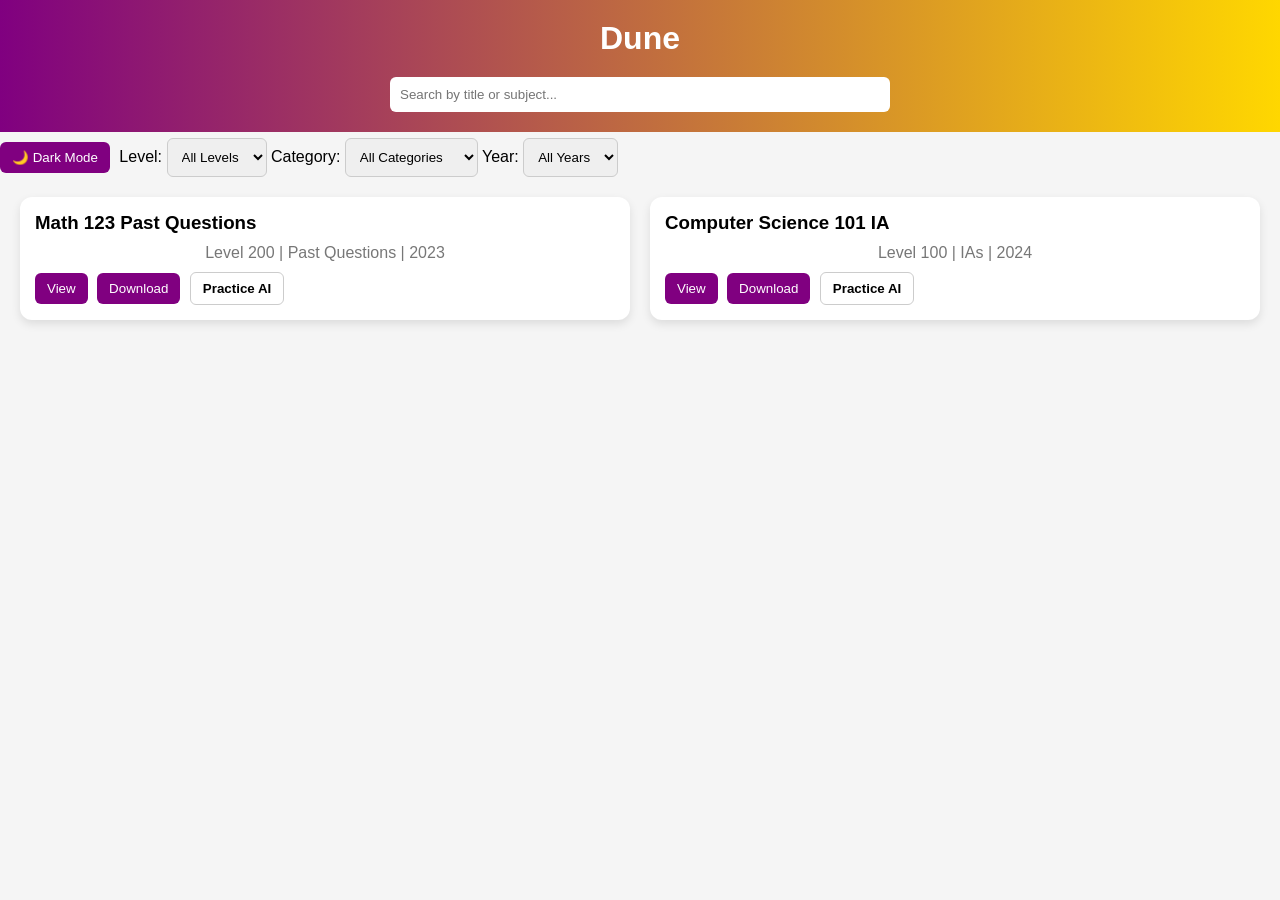
<file: Index.html>
<!DOCTYPE html>
<html lang="en">
<head>
  <meta charset="UTF-8">
  <meta name="viewport" content="width=device-width, initial-scale=1.0">
  <meta name="description" content="Dune - Smart academic repository for past questions and AI-powered practice">
  
  <title>Dune Dashboard</title>
  <link rel="stylesheet" href="style.css">
</head>
<body>

  <header>
    <h1>Dune</h1>
    <input type="text" id="search" placeholder="Search by title or subject...">
  </header>
  <button id="themeToggle">🌙 Dark Mode</button>

  <label for="levelFilter">Level:</label>
   <select id="levelFilter">
      <option value="">All Levels</option>
      <option value="100">100</option>
      <option value="200">200</option>
   </select>

   <label for="categoryFilter">Category:</label>
   <select id="categoryFilter">
      <option value="">All Categories</option>
      <option value="Past Questions">Past Questions</option>
      <option value="IAs">IAs</option>
   </select>

<label for="yearFilter">Year:</label>
<select id="yearFilter">
  <option value="">All Years</option>
  <option value="2023">2023</option>
  <option value="2024">2024</option>
</select>
  </section>

  <section id="papersContainer"></section>

  <script src="app.js"></script>
</body>
</html>
</file>
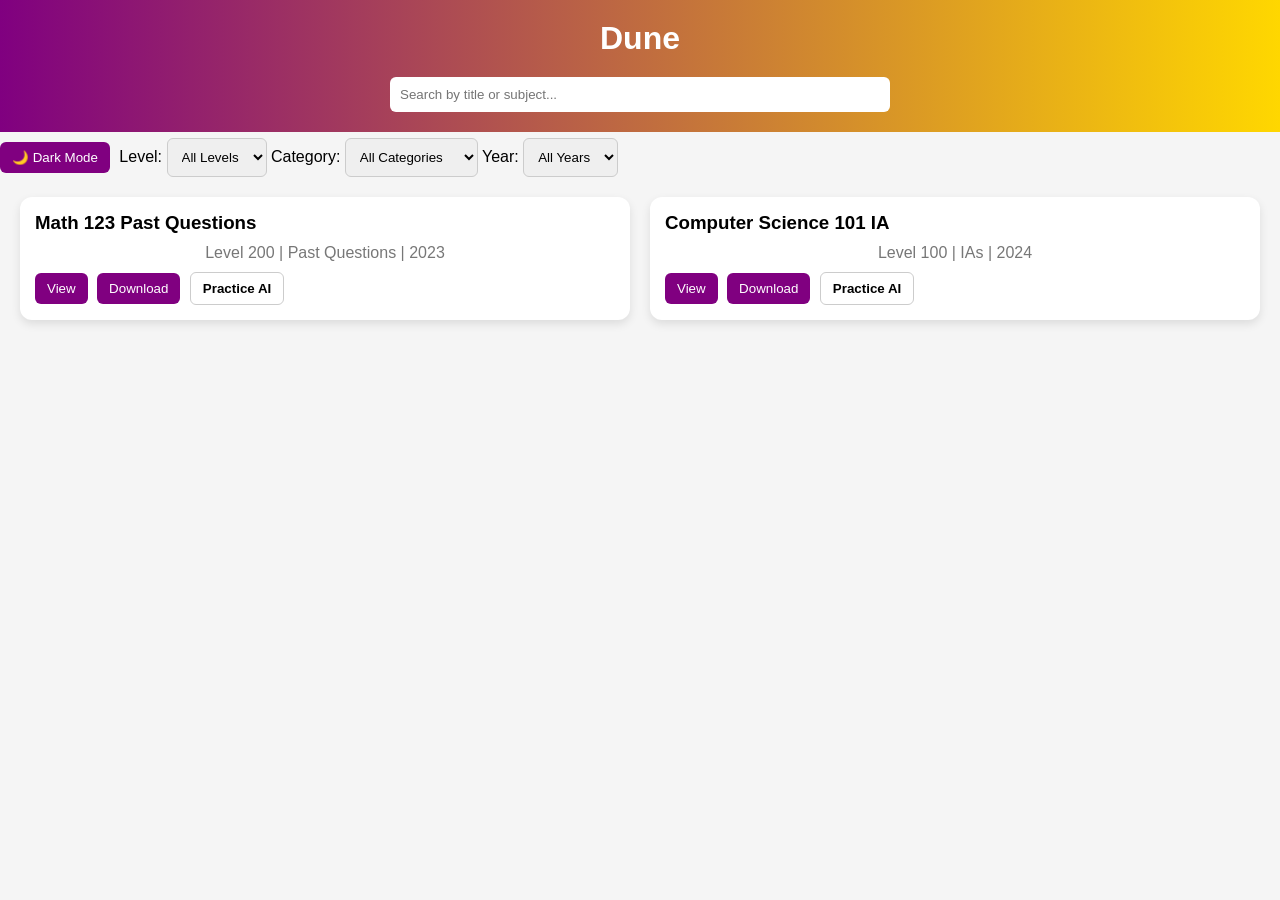
<file: index.html>
<!DOCTYPE html>
<html lang="en">
<head>
  <meta charset="UTF-8">
  <meta name="viewport" content="width=device-width, initial-scale=1.0">
  <meta name="description" content="Dune - Smart academic repository for past questions and AI-powered practice">
  
  <title>Dune Dashboard</title>
  <link rel="stylesheet" href="style.css">
</head>
<body>

  <header>
    <h1>Dune</h1>
    <input type="text" id="search" placeholder="Search by title or subject...">
  </header>
  <button id="themeToggle">🌙 Dark Mode</button>

  <label for="levelFilter">Level:</label>
   <select id="levelFilter">
      <option value="">All Levels</option>
      <option value="100">100</option>
      <option value="200">200</option>
   </select>

   <label for="categoryFilter">Category:</label>
   <select id="categoryFilter">
      <option value="">All Categories</option>
      <option value="Past Questions">Past Questions</option>
      <option value="IAs">IAs</option>
   </select>

<label for="yearFilter">Year:</label>
<select id="yearFilter">
  <option value="">All Years</option>
  <option value="2023">2023</option>
  <option value="2024">2024</option>
</select>
  </section>

  <section id="papersContainer"></section>

  <script src="app.js"></script>
</body>
</html>
</file>
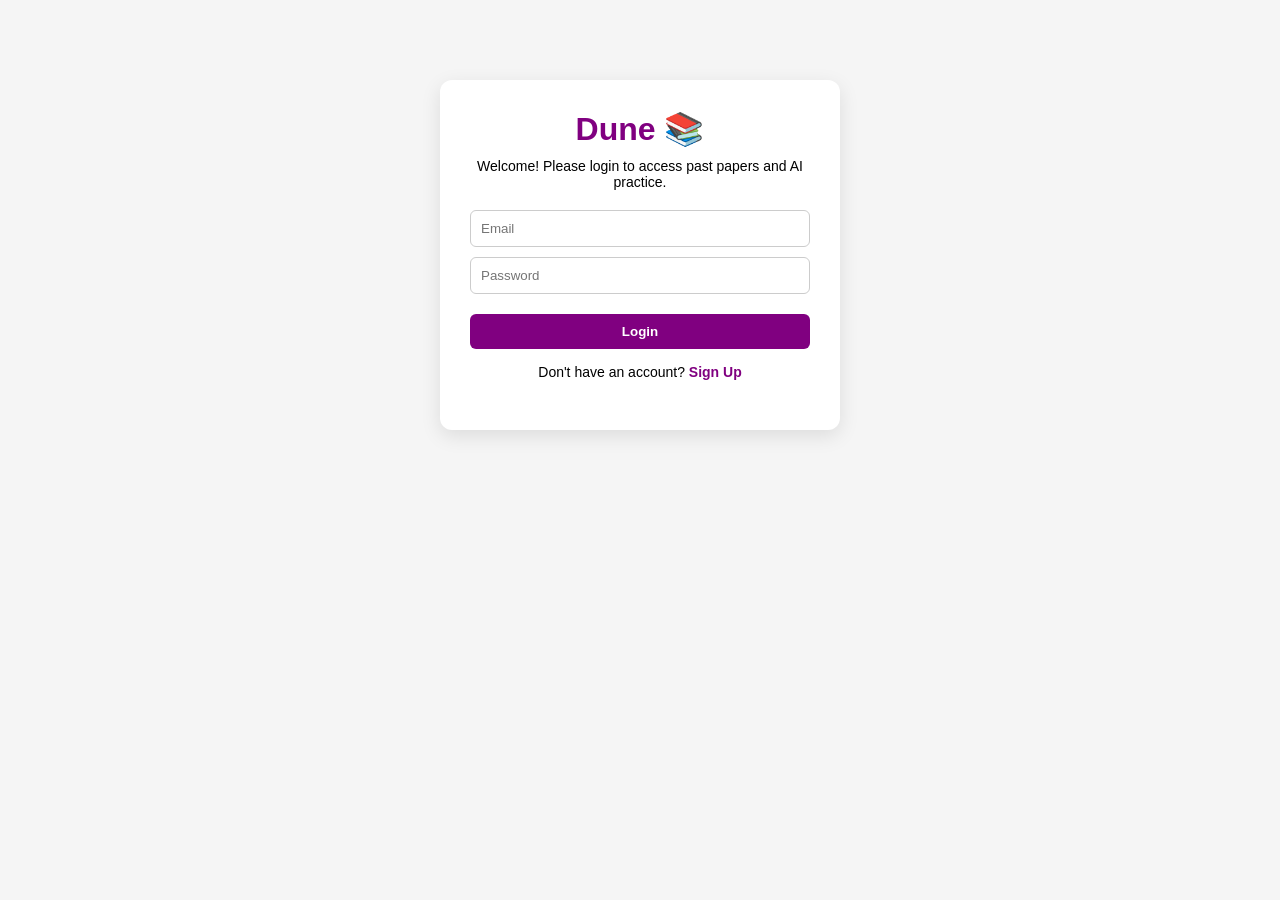
<file: login.html>
<!DOCTYPE html>
<html lang="en">
<head>
  <meta charset="UTF-8">
  <meta name="viewport" content="width=device-width, initial-scale=1.0">
  <meta name="description" content="Dune - Smart academic repository login">
  <title>Dune Login</title>
  <link rel="stylesheet" href="style.css">
</head>
<body>

  <div class="login-container">
    <h1>Dune 📚</h1>
    <p>Welcome! Please login to access past papers and AI practice.</p>

<form id="loginForm">
  <input type="email" id="email" placeholder="Email" required />
  <input type="password" id="password" placeholder="Password" required />
  <button type="submit">Login</button>
  <div id="messageBox"></div>
</form>

    <p class="signup">Don't have an account? <a href="register.html">Sign Up</a></p>
  </div>

  <script src="login.js"></script>
</body>
</html>
</file>
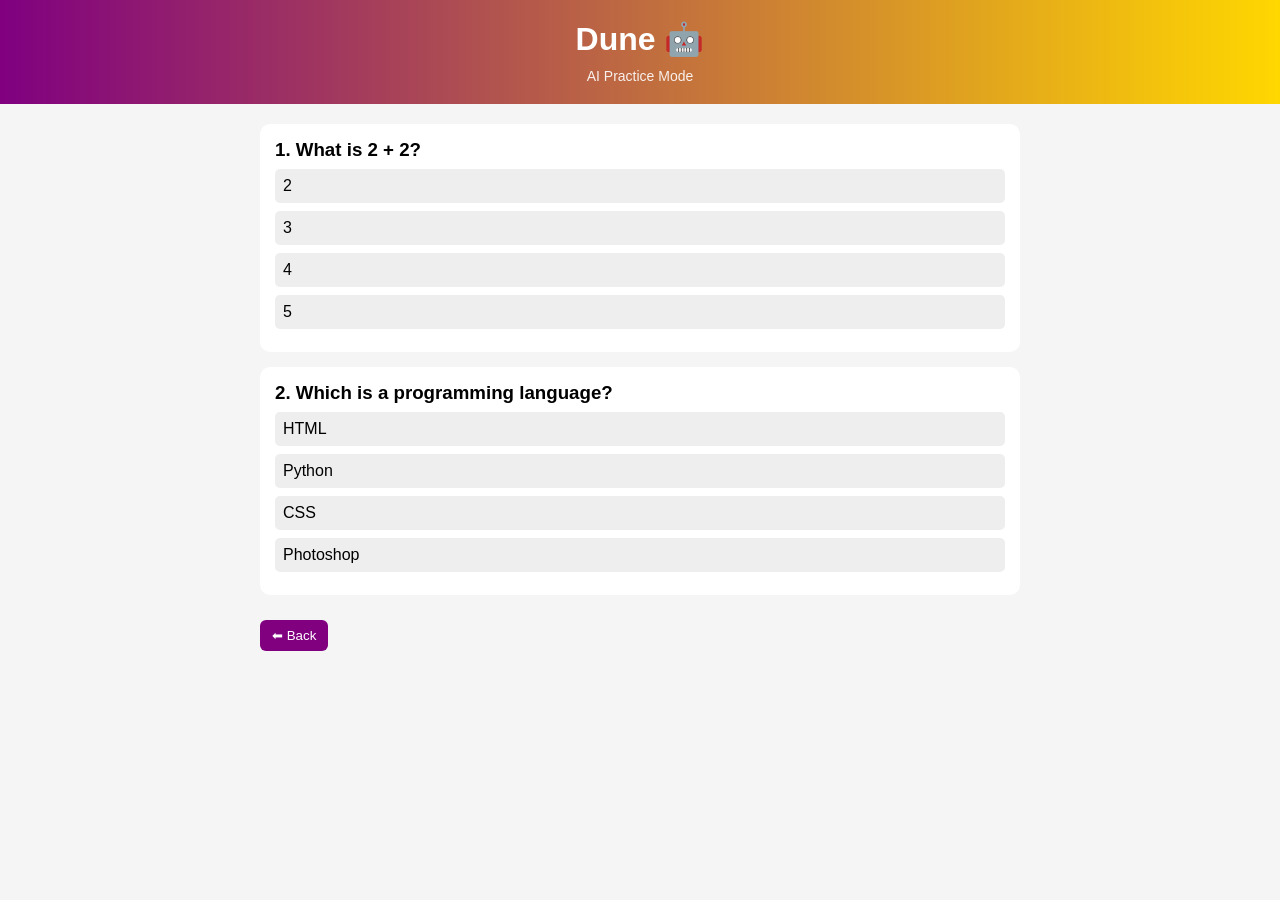
<file: practice.html>
<!DOCTYPE html>
<html lang="en">
<head>
  <meta charset="UTF-8">
  <meta name="viewport" content="width=device-width, initial-scale=1.0">
  <title>Dune AI Practice</title>
  <link rel="stylesheet" href="style.css">
</head>
<body>

  <header>
    <h1>Dune 🤖</h1>
    <p>AI Practice Mode</p>
  </header>

  <div class="container">
    <h2 id="paperTitle">Generating questions...</h2>

    <div id="questionsContainer"></div>

    <button onclick="goBack()">⬅ Back</button>
  </div>

  <script src="practice.js"></script>
</body>
</html>
</file>
<file: style.css>
/* RESET */
* {
  margin: 0;
  padding: 0;
  box-sizing: border-box;
}

/* BODY */
body {
  font-family: Arial, sans-serif;
  background: #f5f5f5;
}

/* HEADER */
header {
  background: linear-gradient(to right, purple, gold);
  color: white;
  padding: 20px;
  text-align: center;
}

header h1 {
  margin-bottom: 10px;
}

header p {
  font-size: 14px;
  opacity: 0.9;
}

/* SEARCH BAR */
#search {
  margin-top: 10px;
  padding: 10px;
  width: 80%;
  max-width: 500px;
  border-radius: 6px;
  border: none;
  outline: none;
}

/* FILTERS */
.filters {
  display: flex;
  justify-content: center;
  gap: 15px;
  margin: 20px;
  flex-wrap: wrap;
}

.filters label {
  font-size: 14px;
  margin-right: 5px;
}

select {
  padding: 10px;
  border-radius: 6px;
  border: 1px solid #ccc;
  cursor: pointer;
}

/* PAPERS GRID */
#papersContainer {
  display: grid;
  grid-template-columns: repeat(auto-fit, minmax(250px, 1fr));
  padding: 20px;
  gap: 20px;
}

/* CARD */
.card {
  background: white;
  padding: 15px;
  border-radius: 12px;
  box-shadow: 0 4px 10px rgba(0,0,0,0.1);
  transition: transform 0.2s ease, box-shadow 0.2s ease;
}

.card h3 {
  margin-bottom: 10px;
}

.card p {
  font-size: 14px;
  color: #555;
}

/* CARD HOVER */
.card:hover {
  transform: translateY(-5px);
  box-shadow: 0 6px 15px rgba(0,0,0,0.15);
}

/* BUTTONS */
button {
  margin-top: 10px;
  margin-right: 5px;
  padding: 8px 12px;
  border: none;
  border-radius: 6px;
  background: purple;
  color: white;
  cursor: pointer;
  transition: 0.2s ease;
}

button:hover {
  background: gold;
  color: black;
}

/* EMPTY STATE */
#papersContainer p {
  text-align: center;
  grid-column: 1 / -1;
  font-size: 16px;
  color: #777;
}

/* RESPONSIVE */
@media (max-width: 600px) {
  #search {
    width: 95%;
  }

  .filters {
    flex-direction: column;
    align-items: center;
  }

  select {
    width: 90%;
  }
}

.container {
  padding: 20px;
  max-width: 800px;
  margin: auto;
}

.question {
  background: white;
  padding: 15px;
  margin-bottom: 15px;
  border-radius: 10px;
}

.option {
  display: block;
  margin: 8px 0;
  padding: 8px;
  border-radius: 5px;
  background: #eee;
  cursor: pointer;
}

.option:hover {
  background: #ddd;
}

.correct {
  background: lightgreen !important;
}

.wrong {
  background: #ffb3b3 !important;
}

/* DARK MODE */
/* DARK MODE */
body.dark {
  background: #121212;
  color: #e0e0e0;
}

body.dark .card {
  background: #1e1e1e;
  color: #e0e0e0;
}

body.dark button {
  background: #333;
  color: #fff;
}

body.dark button:hover {
  background: gold;
  color: black;
}

body.dark select, body.dark #search {
  background: #1e1e1e;
  color: #e0e0e0;
  border: 1px solid #555;
}

.badge {
  display: inline-block;
  background: purple;
  color: white;
  padding: 2px 8px;
  border-radius: 5px;
  font-size: 12px;
  margin-right: 5px;
}

/* LOGIN PAGE */
.login-container {
  max-width: 400px;
  margin: 80px auto;
  background: white;
  padding: 30px;
  border-radius: 12px;
  box-shadow: 0 6px 20px rgba(0,0,0,0.1);
  text-align: center;
}

.login-container h1 {
  margin-bottom: 10px;
  color: purple;
}

.login-container p {
  font-size: 14px;
  margin-bottom: 20px;
}

.login-container label {
  display: block;
  text-align: left;
  margin: 10px 0 5px;
  font-weight: bold;
}

.login-container input {
  width: 100%;
  padding: 10px;
  margin-bottom: 10px;
  border-radius: 6px;
  border: 1px solid #ccc;
}

.login-container button {
  width: 100%;
  padding: 10px;
  background: purple;
  color: white;
  font-weight: bold;
  border: none;
  border-radius: 6px;
  cursor: pointer;
  transition: 0.2s ease;
}

.login-container button:hover {
  background: gold;
  color: black;
}

.login-container .signup {
  margin-top: 15px;
  font-size: 14px;
}

.login-container .signup a {
  color: purple;
  text-decoration: none;
  font-weight: bold;
}

.login-container .signup a:hover {
  color: gold;
}
</file>
